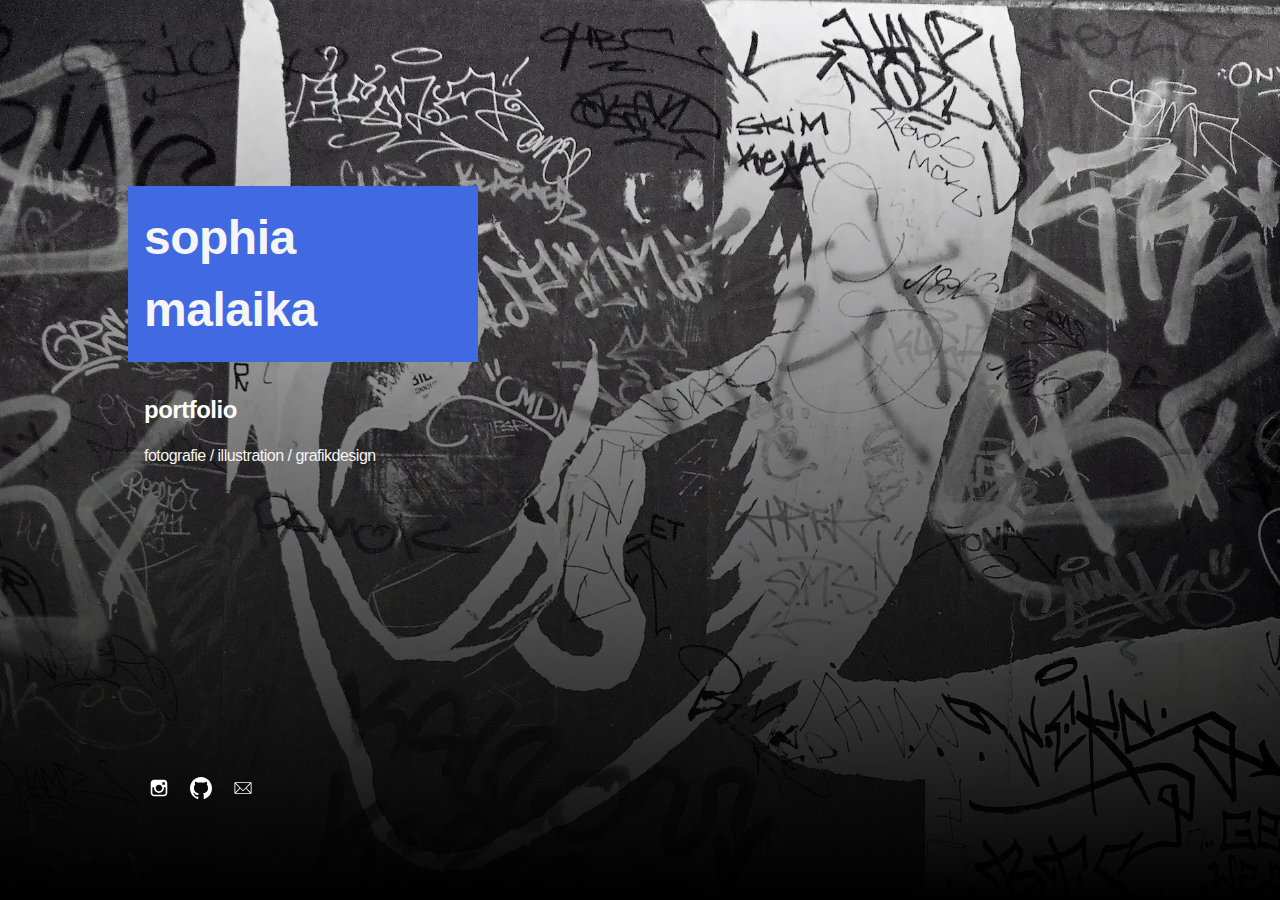
<file: index.html>
<!DOCTYPE html>
<html lang="de">
  <head>
    <meta charset="UTF-8" />
    <meta http-equiv="X-UA-Compatible" content="IE=edge" />

    <!-- SEO -->
    <title>sophia malaika</title>
    <meta name="description" content="" />
    <meta name="robots" content="index, follow" />

    <!-- Social & Open Graph -->
    <meta property="og:title" content="" />
    <meta property="og:description" content="" />
    <meta property="og:image" content="" />
    <meta property="og:url" content="" />
    <meta name="twitter:title" content="" />
    <meta name="twitter:description" content="" />
    <meta name="twitter:image" content="" />
    <meta name="twitter:card" content="summary_large_image" />
    <meta name="twitter:site" content="" />
    <meta name="twitter:creator" content="" />

    <!-- Favicon -->
    <link rel="icon" type="image/svg+xml" href="favicon.svg" />

    <!-- Styles -->
    <link
      rel="stylesheet"
      href="assets/css/style.css"
      type="text/css"
      media="screen"
    />
    <meta name="viewport" content="width=device-width,initial-scale=1" />
  </head>

  <body id="fullsingle" class="page-template-page-fullsingle-me">
    <div class="fs-me">
      <!-- Content Container -->
      <div class="me-content">
        <!-- <div class="logo">
          <img
            src="images/selbstportrait.svg"
            alt="Logo"
            width="150"
            height="0"
          />
        </div> -->

        <!-- Sag was über Dich -->
        <div class="bio">
          <h1>sophia malaika</h1>
          <h2><a href="unterseite.html">portfolio</a></h2>
          <p>fotografie / illustration / grafikdesign</p>
        </div>

        <div class="network">
          <ul>
            <!-- Twitter icon reference  -->
            <!--             <li>
              <a class="icon-twitter" href="https://www.twitter.com/ha5inho">
                <svg class="svg-icon" viewBox="0 0 20 20">
                  <path
                    fill="none"
                    d="M18.258,3.266c-0.693,0.405-1.46,0.698-2.277,0.857c-0.653-0.686-1.586-1.115-2.618-1.115c-1.98,0-3.586,1.581-3.586,3.53c0,0.276,0.031,0.545,0.092,0.805C6.888,7.195,4.245,5.79,2.476,3.654C2.167,4.176,1.99,4.781,1.99,5.429c0,1.224,0.633,2.305,1.596,2.938C2.999,8.349,2.445,8.19,1.961,7.925C1.96,7.94,1.96,7.954,1.96,7.97c0,1.71,1.237,3.138,2.877,3.462c-0.301,0.08-0.617,0.123-0.945,0.123c-0.23,0-0.456-0.021-0.674-0.062c0.456,1.402,1.781,2.422,3.35,2.451c-1.228,0.947-2.773,1.512-4.454,1.512c-0.291,0-0.575-0.016-0.855-0.049c1.588,1,3.473,1.586,5.498,1.586c6.598,0,10.205-5.379,10.205-10.045c0-0.153-0.003-0.305-0.01-0.456c0.7-0.499,1.308-1.12,1.789-1.827c-0.644,0.28-1.334,0.469-2.06,0.555C17.422,4.782,17.99,4.091,18.258,3.266"
                  ></path>
                </svg>
              </a>
            </li> -->
            <!-- Instagram icon reference  -->
            <li>
              <a
                class="icon-instagram"
                href="https://www.instagram.com/sophiamalaika/"
                target="_blank"
              >
                <svg class="svg-icon" viewBox="0 0 20 20">
                  <path
                    fill="none"
                    d="M14.52,2.469H5.482c-1.664,0-3.013,1.349-3.013,3.013v9.038c0,1.662,1.349,3.012,3.013,3.012h9.038c1.662,0,3.012-1.35,3.012-3.012V5.482C17.531,3.818,16.182,2.469,14.52,2.469 M13.012,4.729h2.26v2.259h-2.26V4.729z M10,6.988c1.664,0,3.012,1.349,3.012,3.012c0,1.664-1.348,3.013-3.012,3.013c-1.664,0-3.012-1.349-3.012-3.013C6.988,8.336,8.336,6.988,10,6.988 M16.025,14.52c0,0.831-0.676,1.506-1.506,1.506H5.482c-0.831,0-1.507-0.675-1.507-1.506V9.247h1.583C5.516,9.494,5.482,9.743,5.482,10c0,2.497,2.023,4.52,4.518,4.52c2.494,0,4.52-2.022,4.52-4.52c0-0.257-0.035-0.506-0.076-0.753h1.582V14.52z"
                  ></path>
                </svg>
              </a>
            </li>
            <!-- Facebook icon reference  -->
            <!--             <li>
              <a class="icon-facebook" href="#">
                <svg class="svg-icon" viewBox="0 0 20 20">
                  <path
                    fill="none"
                    d="M11.344,5.71c0-0.73,0.074-1.122,1.199-1.122h1.502V1.871h-2.404c-2.886,0-3.903,1.36-3.903,3.646v1.765h-1.8V10h1.8v8.128h3.601V10h2.403l0.32-2.718h-2.724L11.344,5.71z"
                  ></path>
                </svg>
              </a>
            </li> -->

            <!-- YouTube icon reference  -->
            <!--             <li>
              <a class="icon-youtube" href="#">
                <svg class="svg-icon" viewBox="0 0 20 20">
                  <path
                    fill="none"
                    d="M9.426,7.625h0.271c0.596,0,1.079-0.48,1.079-1.073V4.808c0-0.593-0.483-1.073-1.079-1.073H9.426c-0.597,0-1.079,0.48-1.079,1.073v1.745C8.347,7.145,8.83,7.625,9.426,7.625 M9.156,4.741c0-0.222,0.182-0.402,0.404-0.402c0.225,0,0.405,0.18,0.405,0.402V6.62c0,0.222-0.181,0.402-0.405,0.402c-0.223,0-0.404-0.181-0.404-0.402V4.741z M12.126,7.625c0.539,0,1.013-0.47,1.013-0.47v0.403h0.81V3.735h-0.81v2.952c0,0-0.271,0.335-0.54,0.335c-0.271,0-0.271-0.202-0.271-0.202V3.735h-0.81v3.354C11.519,7.089,11.586,7.625,12.126,7.625 M6.254,7.559H7.2v-2.08l1.079-2.952H7.401L6.727,4.473L6.052,2.527H5.107l1.146,2.952V7.559z M11.586,12.003c-0.175,0-0.312,0.104-0.405,0.204v2.706c0.086,0.091,0.213,0.18,0.405,0.18c0.405,0,0.405-0.451,0.405-0.451v-2.188C11.991,12.453,11.924,12.003,11.586,12.003 M14.961,8.463c0,0-2.477-0.129-4.961-0.129c-2.475,0-4.96,0.129-4.96,0.129c-1.119,0-2.025,0.864-2.025,1.93c0,0-0.203,1.252-0.203,2.511c0,1.252,0.203,2.51,0.203,2.51c0,1.066,0.906,1.931,2.025,1.931c0,0,2.438,0.129,4.96,0.129c2.437,0,4.961-0.129,4.961-0.129c1.117,0,2.024-0.864,2.024-1.931c0,0,0.202-1.268,0.202-2.51c0-1.268-0.202-2.511-0.202-2.511C16.985,9.328,16.078,8.463,14.961,8.463 M7.065,10.651H6.052v5.085H5.107v-5.085H4.095V9.814h2.97V10.651z M9.628,15.736h-0.81v-0.386c0,0-0.472,0.45-1.012,0.45c-0.54,0-0.606-0.515-0.606-0.515v-3.991h0.809v3.733c0,0,0,0.193,0.271,0.193c0.27,0,0.54-0.322,0.54-0.322v-3.604h0.81V15.736z M12.801,14.771c0,0,0,1.03-0.742,1.03c-0.455,0-0.73-0.241-0.878-0.429v0.364h-0.876V9.814h0.876v1.92c0.135-0.142,0.464-0.439,0.878-0.439c0.54,0,0.742,0.45,0.742,1.03V14.771z M15.973,12.39v1.287h-1.688v0.965c0,0,0,0.451,0.405,0.451s0.405-0.451,0.405-0.451v-0.45h0.877v0.708c0,0-0.136,0.901-1.215,0.901c-1.08,0-1.282-0.901-1.282-0.901v-2.51c0,0,0-1.095,1.282-1.095S15.973,12.39,15.973,12.39 M14.69,12.003c-0.405,0-0.405,0.45-0.405,0.45v0.579h0.811v-0.579C15.096,12.453,15.096,12.003,14.69,12.003"
                  ></path>
                </svg>
              </a>
            </li> -->

            <!-- GitHub icon reference  -->
            <li>
              <a
                class="icon-github"
                href="https://github.com/s-malaika"
                target="_blank"
              >
                <svg class="svg-icon" viewBox="0 0 20 20">
                  <g transform="matrix(0.613892,0,0,0.629428,9.99906,20.0808)">
                    <path
                      d="M0,-31.904C-8.995,-31.904 -16.288,-24.611 -16.288,-15.614C-16.288,-8.417 -11.621,-2.312 -5.148,-0.157C-4.333,-0.008 -4.036,-0.511 -4.036,-0.943C-4.036,-1.329 -4.05,-2.354 -4.058,-3.713C-8.589,-2.729 -9.545,-5.897 -9.545,-5.897C-10.286,-7.779 -11.354,-8.28 -11.354,-8.28C-12.833,-9.29 -11.242,-9.27 -11.242,-9.27C-9.607,-9.155 -8.747,-7.591 -8.747,-7.591C-7.294,-5.102 -4.934,-5.821 -4.006,-6.238C-3.858,-7.29 -3.438,-8.008 -2.972,-8.415C-6.589,-8.826 -10.392,-10.224 -10.392,-16.466C-10.392,-18.244 -9.757,-19.698 -8.715,-20.837C-8.883,-21.249 -9.442,-22.905 -8.556,-25.148C-8.556,-25.148 -7.188,-25.586 -4.076,-23.478C-2.777,-23.84 -1.383,-24.02 0.002,-24.026C1.385,-24.02 2.779,-23.84 4.08,-23.478C7.19,-25.586 8.555,-25.148 8.555,-25.148C9.444,-22.905 8.885,-21.249 8.717,-20.837C9.761,-19.698 10.392,-18.244 10.392,-16.466C10.392,-10.208 6.583,-8.831 2.954,-8.428C3.539,-7.925 4.06,-6.931 4.06,-5.411C4.06,-3.234 4.04,-1.477 4.04,-0.943C4.04,-0.507 4.333,0 5.16,-0.159C11.628,-2.318 16.291,-8.419 16.291,-15.614C16.291,-24.611 8.997,-31.904 0,-31.904"
                      fill="none"
                    />
                  </g>
                </svg>
              </a>
            </li>

            <!-- email icon reference one -->
            <li>
              <a class="icon-email" href="mailto:smalaika@hotmail.de">
                <svg class="svg-icon" viewBox="0 0 20 20">
                  <path
                    d="M17.388,4.751H2.613c-0.213,0-0.389,0.175-0.389,0.389v9.72c0,0.216,0.175,0.389,0.389,0.389h14.775c0.214,0,0.389-0.173,0.389-0.389v-9.72C17.776,4.926,17.602,4.751,17.388,4.751 M16.448,5.53L10,11.984L3.552,5.53H16.448zM3.002,6.081l3.921,3.925l-3.921,3.925V6.081z M3.56,14.471l3.914-3.916l2.253,2.253c0.153,0.153,0.395,0.153,0.548,0l2.253-2.253l3.913,3.916H3.56z M16.999,13.931l-3.921-3.925l3.921-3.925V13.931z"
                  ></path>
                </svg>
              </a>
            </li>
          </ul>
        </div>
      </div>
    </div>
  </body>
</html>
</file>
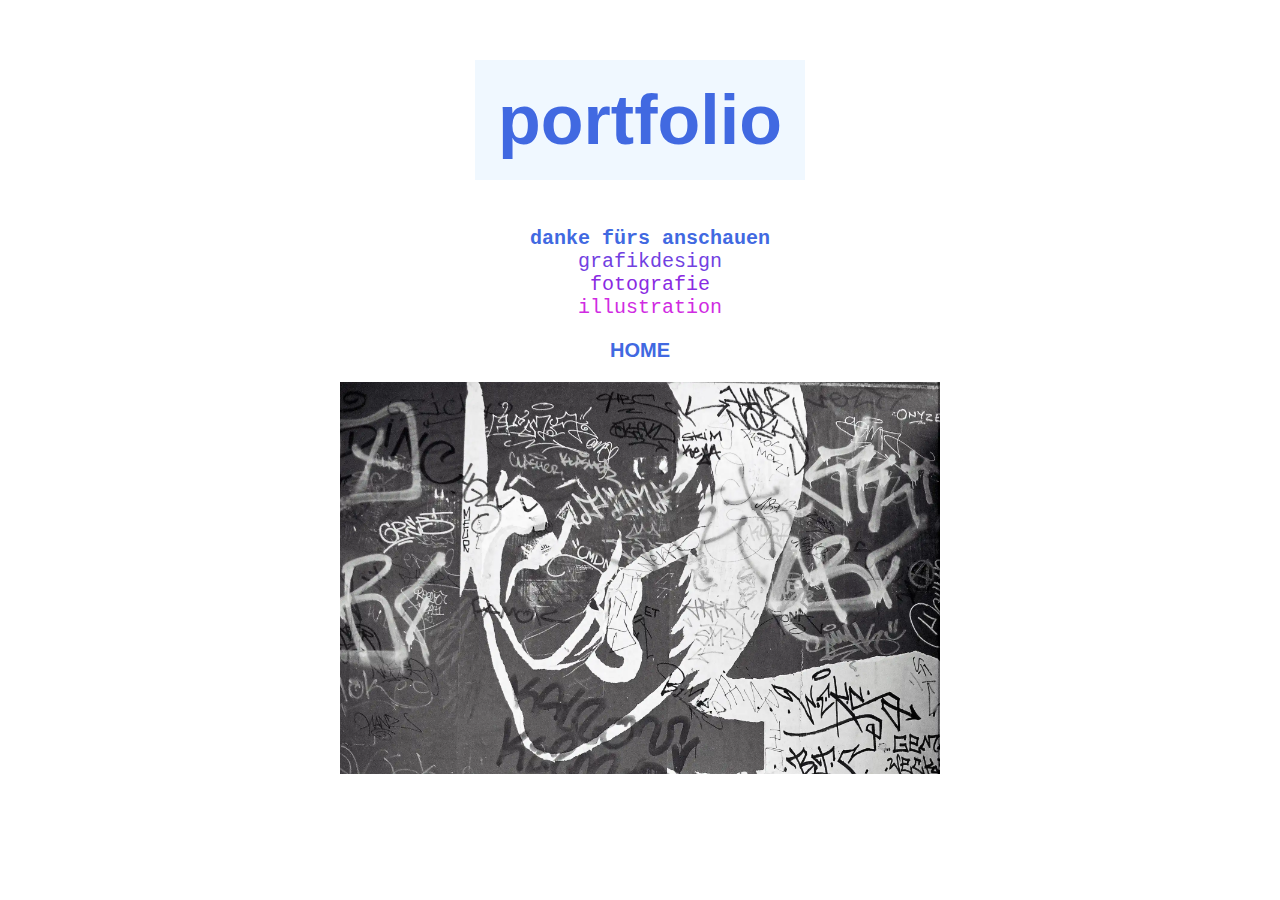
<file: unterseite.html>
<!DOCTYPE html>
<html lang="de">
  <head>
    <meta charset="UTF-8" />
    <meta http-equiv="X-UA-Compatible" content="IE=edge" />
    <meta name="viewport" content="width=device-width, initial-scale=1.0" />
    <link rel="stylesheet" href="style.css" />
    <title>portfolio</title>
  </head>
  <body>
    <h1>portfolio</h1>
    <p class="bold">danke fürs anschauen</p>
    <p id="gd">grafikdesign</p>
    <p id="foto">fotografie</p>
    <p id="ill">illustration</p>
    <a href="index.html">HOME</a>
    <img src="images/000034.webp" alt="berlin graffiti" />
  </body>
</html>
</file>
<file: assets/css/style.css>
/* -- Variables -- */
:root {
  --primary-color: #fff;
  --secondary-color: #000;
  --gradient-top-color: rgba(209, 60, 60, 1);
  --gradient-bottom-color: rgba(253, 144, 45, 1);
  --font: -apple-system, BlinkMacSystemFont, "Segoe UI", Roboto, Oxygen-Sans,
    Ubuntu, Cantarell, "Helvetica Neue", sans-serif;
}

/* -- CSS Reset -- */
* {
  text-rendering: optimizeLegibility;
  margin: 0;
  -webkit-box-sizing: border-box;
  box-sizing: border-box;
}

html,
body,
div,
h1,
a,
img,
ul,
li,
p {
  margin: 0;
  padding: 0;
  border: 0;
  font-size: 100%;
  font: inherit;
  vertical-align: baseline;
  font-family: var(--font);
}

body {
  min-height: 100vh;
  scroll-behavior: smooth;
  text-rendering: optimizeSpeed;
  line-height: 1.5;
  border-style: none;
}

ul {
  list-style: none;
}

body,
a,
a:hover {
  color: #000000;
}

a,
a:hover {
  text-decoration: none;
  border: none;
  border-style: none;
  -webkit-box-shadow: none;
  box-shadow: none;
}

img {
  max-width: 100%;
  display: block;
}

/* -- Content -- */

@-webkit-keyframes fadein {
  from {
    opacity: 0;
  }
  to {
    opacity: 1;
  }
}

@keyframes fadein {
  from {
    opacity: 0;
  }
  to {
    opacity: 1;
  }
}

body.page-template-page-fullsingle-me {
  height: 100vh;
  font-weight: 400;
  font-size: 1rem;
  letter-spacing: -0.5px;
  color: var(--primary-color);
  background: linear-gradient(
    0deg,
    var(--gradient-top-color) 0%,
    var(--gradient-bottom-color) 100%
  );

  background-image: linear-gradient(
      180deg,
      rgba(0, 0, 0, 0) 0%,
      rgba(0, 0, 0, 1) 100%
    ),
    url("../../images/000034.webp");

  background-position: center center;
  background-size: cover;
  margin: 0px;
}

body.page-template-page-fullsingle-me h1 {
  font-weight: 600;
  font-size: 3rem;
}

.fs-me {
  padding: 10vh 10vw;
  overflow: hidden;
  position: absolute;
  z-index: 1000;
}
@media (max-width: 500px) {
  .fs-me {
    padding: 5vh 5vw;
    text-align: center;
  }
}
.fs-me .me-content {
  height: 80vh;
  display: -webkit-box;
  display: -ms-flexbox;
  display: flex;
  -webkit-box-orient: vertical;
  -webkit-box-direction: normal;
  -ms-flex-direction: column;
  flex-direction: column;
}
@media (max-width: 500px) {
  .fs-me .me-content {
    height: 90vh;
  }
}

.logo {
  -webkit-box-flex: 1;
  -ms-flex: 1 1 auto;
  flex: 1 1 auto;
  display: -webkit-box;
  display: -ms-flexbox;
  display: flex;
  -webkit-box-orient: vertical;
  -webkit-box-direction: normal;
  -ms-flex-direction: column;
  flex-direction: column;
  -ms-flex-item-align: left;
  align-self: left;
  -webkit-animation: fadein 2s;
  animation: fadein 2s;
}

@media (max-width: 500px) {
  .logo {
    -ms-flex-item-align: center;
    -ms-grid-row-align: center;
    align-self: center;
  }
}

.logo img {
  max-width: 165px;
  height: auto;
}

.bio {
  -webkit-box-flex: 1;
  -ms-flex: 1 1 auto;
  flex: 1 1 auto;
  display: -webkit-box;
  display: -ms-flexbox;
  display: flex;
  -webkit-box-orient: vertical;
  -webkit-box-direction: normal;
  -ms-flex-direction: column;
  flex-direction: column;
  -webkit-box-pack: center;
  -ms-flex-pack: center;
  justify-content: center;
  -webkit-animation: fadein 4s;
  animation: fadein 4s;
  max-width: 66%;
}

@media (max-width: 800px) {
  .bio {
    max-width: none;
  }
}

.network {
  -webkit-box-flex: 1;
  -ms-flex: 1 1 auto;
  flex: 1 1 auto;
  display: -webkit-box;
  display: -ms-flexbox;
  display: flex;
  -webkit-box-orient: vertical;
  -webkit-box-direction: normal;
  -ms-flex-direction: column;
  flex-direction: column;
  -webkit-animation: fadein 6s;
  animation: fadein 6s;
  margin-top: auto;
}

.network ul {
  -webkit-animation: fadein 6s;
  animation: fadein 6s;
  margin-top: auto;
}

.network ul li {
  display: inline-block;
  margin-right: 8px;
}

.network ul li a {
  display: inline-block;
  width: 30px;
  height: 30px;
  cursor: pointer;
}

.network ul li a .svg-icon {
  padding: 4px;
  width: 22px;
  height: 22px;
  margin: 0;
  display: block;
  -webkit-box-sizing: content-box;
  box-sizing: content-box;
}

.network ul li a .svg-icon path {
  fill: var(--primary-color);
  -webkit-transition: 1s;
  transition: 1s;
}

.network ul li a:hover .svg-icon path {
  fill: var(--secondary-color);
  -webkit-transition: 0.1s;
  transition: 0.1s;
}

/**
Das ist ein Kommentar
*/

h1 {
  color: whitesmoke;
  background-color: royalblue;
  padding: 16px;
  width: 350px;
}
h2 {
  margin-top: 30px;
}
a {
  color: white;
  padding-left: 16px;
}
p {
  color: whitesmoke;
  padding: 16px;
  width: 350px;
}
</file>
<file: style.css>
* {
  box-sizing: border-box;
  text-align: center;
}

body {
  font-family: Helvetica, Arial, sans-serif;
  margin: 60px;
}

h1 {
  font-size: 70px;
  color: royalblue;
  background-color: aliceblue;
  padding: 20px;
  width: 330px;
  margin-top: 0px;
}

p {
  margin: 0px;
  width: 330px;
  font-size: 20px;
  font-family: "Courier New", Courier, monospace;
  color: royalblue;
  padding-left: 20px;
}

.bold {
  font-weight: bold;
}

#thx {
  font-family: Helvetica, Arial, sans-serif;
}

#gd {
  color: rgb(113, 65, 225);
}

#foto {
  color: blueviolet;
}

#ill {
  color: rgb(208, 43, 226);
}

a {
  font-weight: bold;
  font-size: 20px;
  padding: 20px;
  color: royalblue;
  text-decoration: none;
  display: block;
}

img {
  width: 600px;
}

h1,
p {
  margin-right: auto;
  margin-left: auto;
}
</file>
